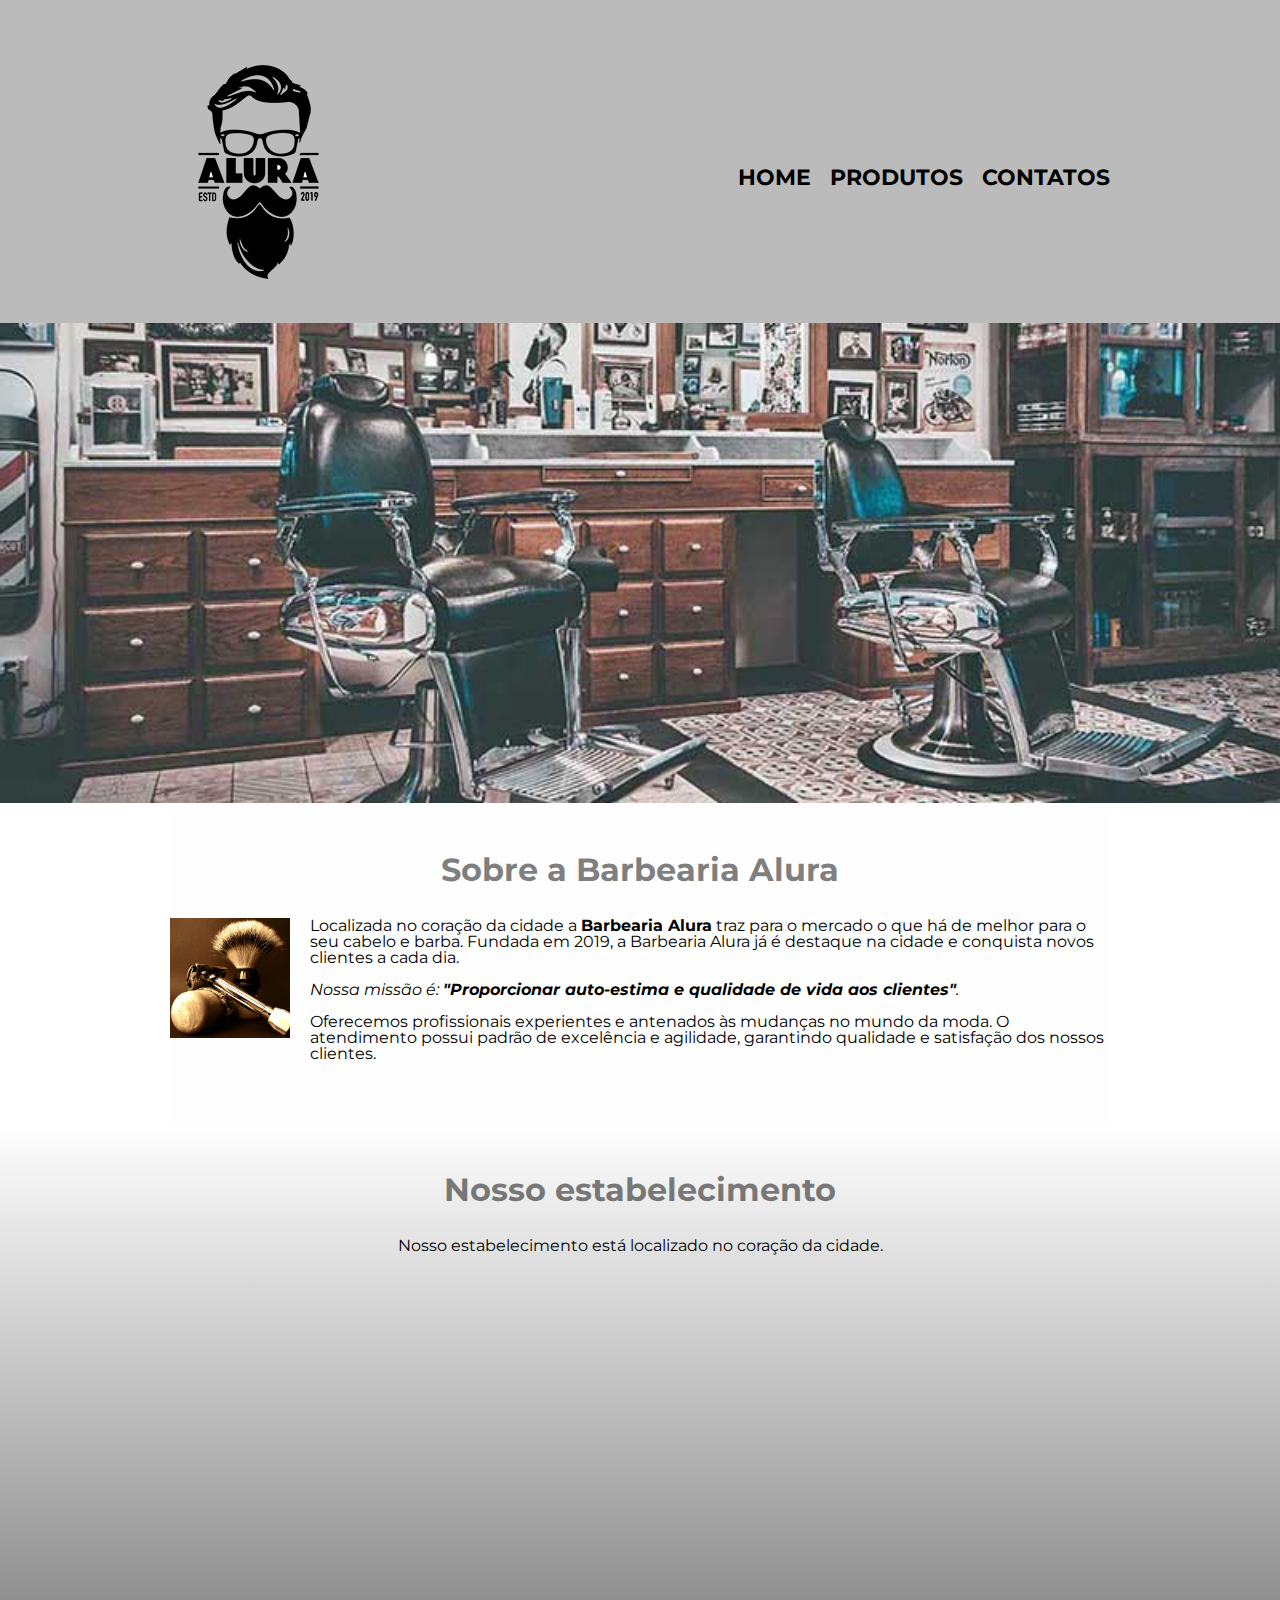
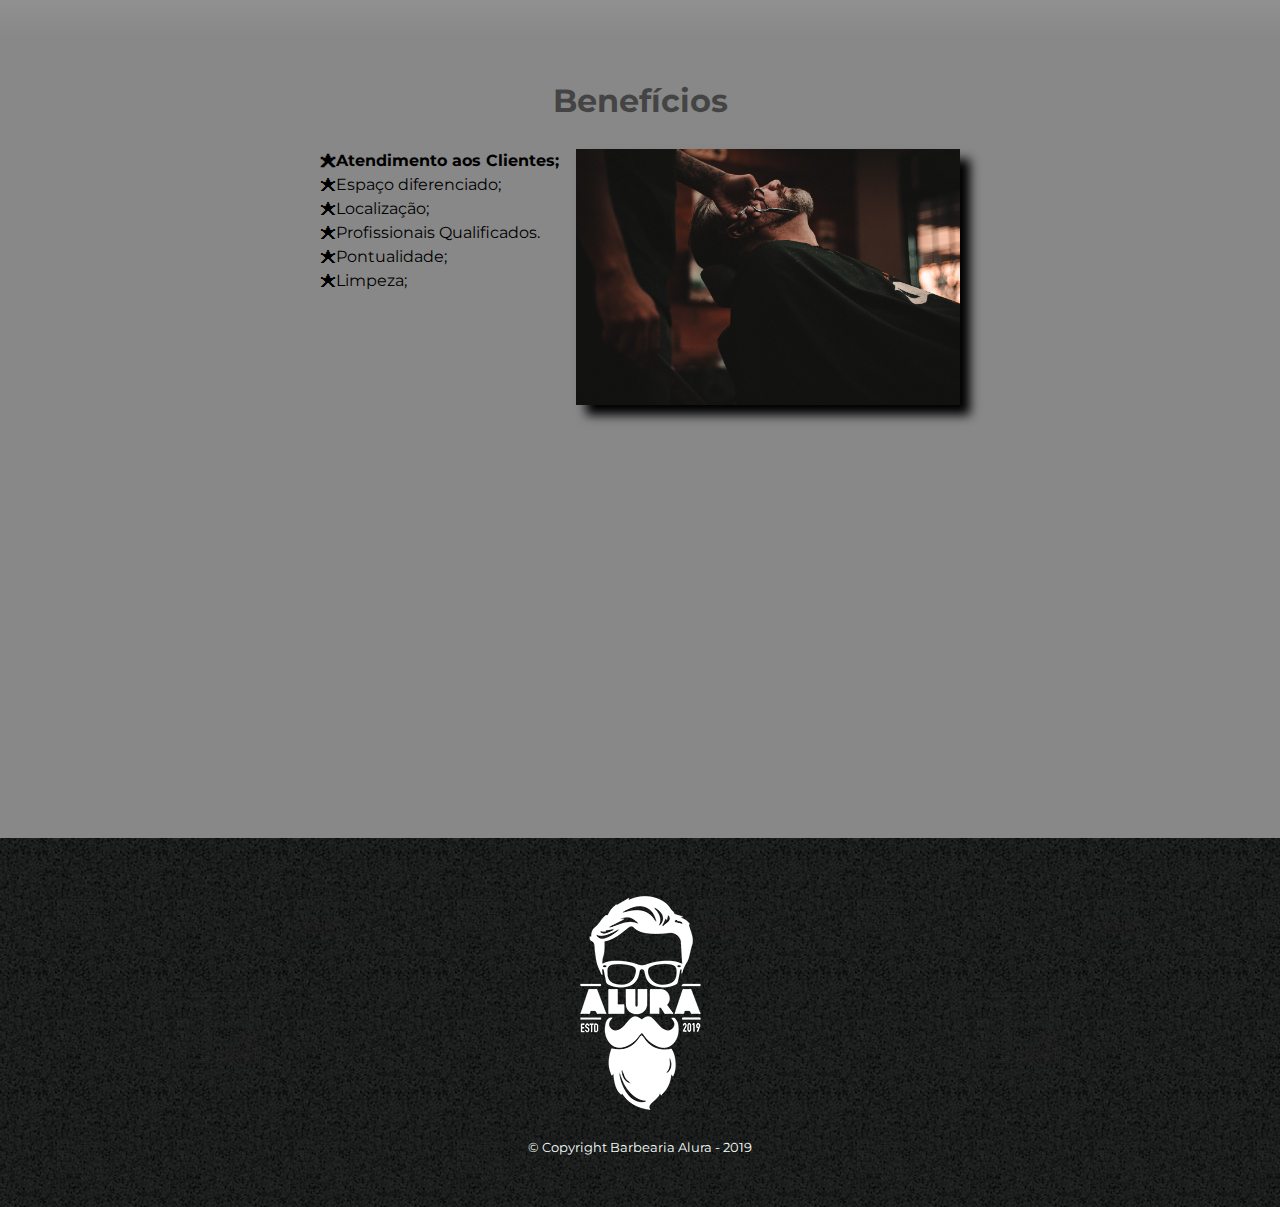
<file: index.html>
<!DOCTYPE html>
<html lang="pt-br">

<head>
    <meta charset="UTF-8">
    <meta name="viewport" content="width-device-width">
    <title>Barbearia Alura</title>
    <link rel="stylesheet" href="reset.css">
    <link rel="stylesheet" href="defaults.css">
    <link rel="stylesheet" href="nav.css">
    <link rel="stylesheet" href="style.css">
    <link rel="stylesheet" href="index.css">
    <link href="https://fonts.googleapis.com/css2?family=Montserrat:wght@300&display=swap" rel="stylesheet">
   
</head>

<body>
    <header>
        <div class="caixa">
            <h1><img src="logo.png" alt="logo Barbearia Alura"></h1>
            <nav>
                <ul>
                    <li> <a href="index.html">Home</a> </li>
                    <li> <a href="produtos.html">Produtos</a></li>
                    <li> <a href="contato.html">Contatos</a></li>
                </ul>
            </nav>
        </div>
    </header>


    <img class="banner" src="banner.jpg" alt="">
    <main>
        <section class="principal">

            <h2 class="titulo-principal">Sobre a Barbearia Alura</h2>
            <img class="utensilios" src="utensilios.jpg" alt="Imagem Utensilios de Barbeiro">

            <p>
                Localizada no coração da cidade a <strong> Barbearia Alura</strong> traz para o mercado o que há de melhor
                para o seu cabelo e barba. Fundada em 2019, a Barbearia Alura já é destaque na cidade e conquista novos
                clientes a cada dia.
            </p>

            <p id="missao">
                <em>Nossa missão é: <strong>"Proporcionar auto-estima e qualidade de vida aos
                        clientes"</strong>.</em>
            </p>

            <p>
                Oferecemos profissionais experientes e antenados às mudanças no mundo da moda. O atendimento possui padrão
                de excelência e agilidade, garantindo qualidade e satisfação dos nossos clientes.
            </p>
        </section>
        <section class="mapa">

            <h3 class="titulo-principal">Nosso estabelecimento</h3>

            <p>Nosso estabelecimento está localizado no coração da cidade.</p>
            
            <div class="mapa-conteudo">
                <iframe src="https://www.google.com/maps/embed?pb=!1m18!1m12!1m3!1d14625.793842847399!2d-46.64121943022464!3d-23.588244300000003!2m3!1f0!2f0!3f0!3m2!1i1024!2i768!4f13.1!3m3!1m2!1s0x94ce5a2b2ed7f3a1%3A0xab35da2f5ca62674!2sCaelum%20-%20Escola%20de%20Tecnologia!5e0!3m2!1spt-BR!2sbr!4v1614047431119!5m2!1spt-BR!2sbr" width="100%" height="300" style="border:0;" allowfullscreen="" loading="lazy"></iframe>
            </div>

        </section>
        
        <section class="beneficios">

            <div class= "conteudo-beneficios">

                <h3 class="titulo-principal">Benefícios</h3>
            
                <ul class="lista-beneficios">
                    <li class="itens">Atendimento aos Clientes;</li>
                    <li class="itens">Espaço diferenciado;</li>
                    <li class="itens">Localização;</li>
                    <li class="itens">Profissionais Qualificados.</li>
                    <li class="itens">Pontualidade;</li>
                    <li class="itens">Limpeza;</li>
                </ul><img src="beneficios.jpg" class="imagem-beneficios">

            </div>
           
            <div class="video">
                <iframe width="100%" height="315" src="https://www.youtube.com/embed/wcVVXUV0YUY" frameborder="0" allow="accelerometer; autoplay; clipboard-write; encrypted-media; gyroscope; picture-in-picture" allowfullscreen></iframe> 
            </div>
        </section>
    </main>
       
    <footer>
        <img src="logo-branco.png" alt="logo Barbearia Alura">
        <p class="copyright">&copy; Copyright Barbearia Alura - 2019</p>
    </footer>
</body>

</html>
</file>
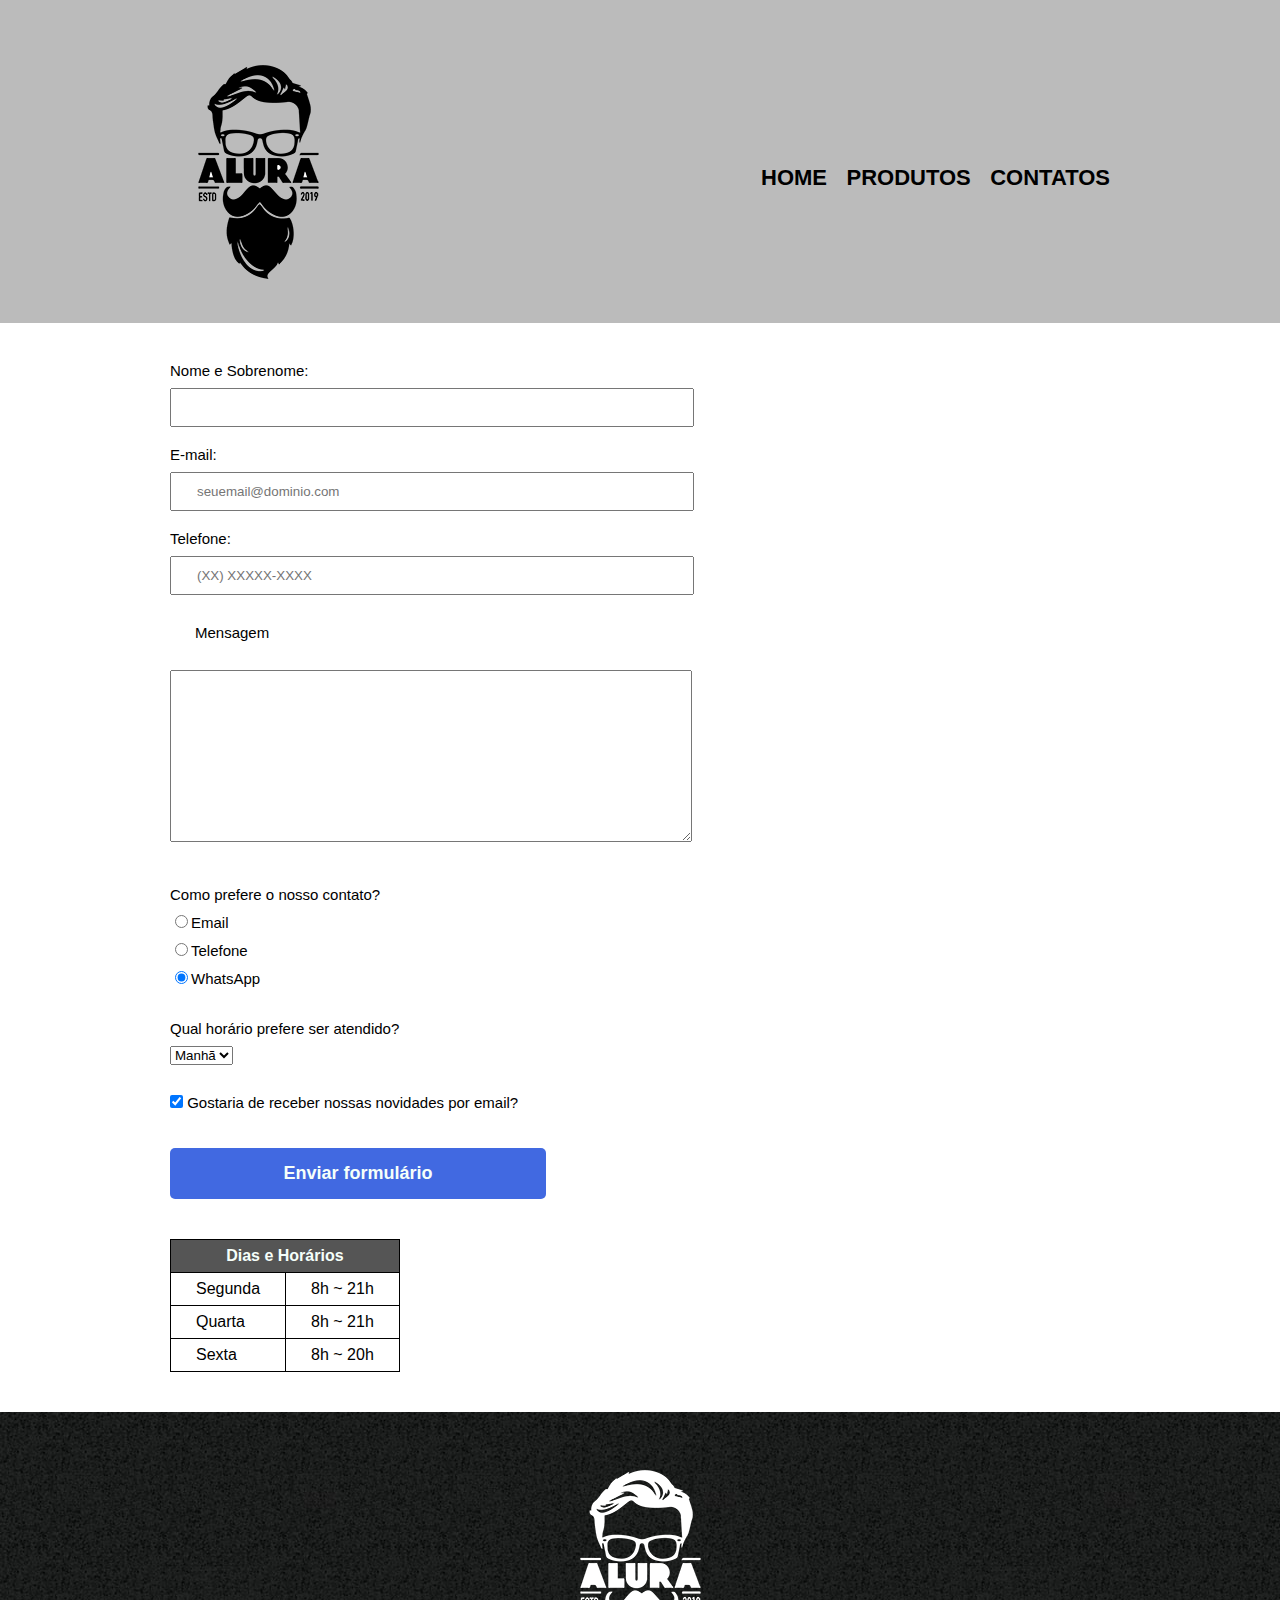
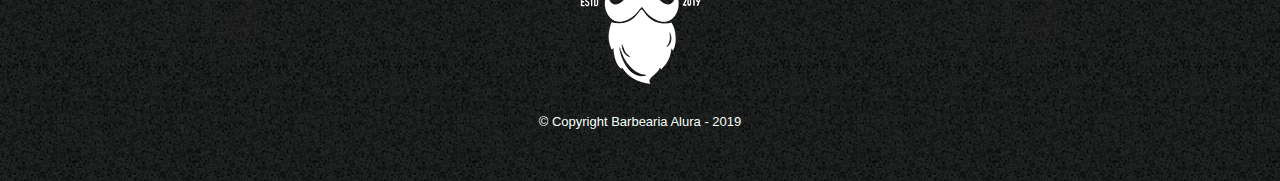
<file: contato.html>
<!DOCTYPE html>
<html>

<head>
    <meta charset="UTF-8">
    <title>Contato - Barbearia Alura</title>
    <link rel="stylesheet" href="reset.css">
    <link rel="stylesheet" href="defaults.css">
    <link rel="stylesheet" href="style.css">
    <link rel="stylesheet" href = "nav.css">
    <link rel="stylesheet" href = "contato.css">
    
</head>

<body>
    <header>
        <div class="caixa">
            <h1><img src="logo.png" alt="logo Barbearia Alura"></h1>
            <nav>
                <ul>
                    <li> <a href="index.html">Home</a> </li>
                    <li> <a href="produtos.html">Produtos</a></li>
                    <li> <a href="contato.html">Contatos</a></li>
                </ul>
            </nav>
        </div>
    </header>
    <main>
        <form >

            <label for="nome-sobrenome">Nome e Sobrenome:</label>
            <input id="nome-sobrenome" type="text" class="input-padrao" required>

            <label for="email" >E-mail:</label>
            <input id="email" type="email" class="input-padrao" required placeholder="seuemail@dominio.com">

            <label for="telefone" >Telefone:</label>
            <input id="telefone" type="tel" class="input-padrao"required placeholder="(XX) XXXXX-XXXX">

            <label for="mensagem" class="input-padrao">Mensagem</label>
            <textarea id="mensagem" cols="30" rows="10" class="input-padrao" required></textarea>

            
        
            <fieldset>
                <legend>Como prefere o nosso contato?</legend>

                <label for="radio-email"><input type="radio" name="contato" value="email" id="radio-email">Email</label>
                

                <label for="radio-telefone"><input type="radio" name="contato" value="telefone" id="radio-telefone">Telefone</label>
                
    
                <label for="radio-whatsapp"><input type="radio" name="contato" value="whatsapp" id="radio-whatsapp" checked>WhatsApp</label>
                
            </fieldset>
            <fieldset>
                <legend>Qual horário prefere ser atendido?</legend>
            <select name="" id="">
                <option value="">Manhã</option> 
                <option value="">Tarde</option>
                <option value="">Noite</option>
            </select>
            </fieldset>

            <label for=""><input type="checkbox" class="checkbox" checked> Gostaria de receber nossas novidades por email?</label>
            <input type="submit" value="Enviar formulário" class="enviar">
        </form>
        <table>
            <thead>
                <tr>
                    <th colspan = "2">Dias e Horários</th>
                </tr>
            </thead>

            <tbody>
                <tr>
                    <td >Segunda</td>
                    <td>8h ~ 21h</td>
                </tr>
                <tr>
                    <td>Quarta</td>
                    <td>8h ~ 21h</td>
                </tr>
                <tr>
                    <td>Sexta</td>
                    <td>8h ~   20h</td>
                </tr>
            </tbody> 
        </table>
    </main>
    <footer>
        <img src="logo-branco.png" alt="logo Barbearia Alura">
        <p class="copyright">&copy; Copyright Barbearia Alura - 2019</p>
    </footer>
</body>

</html>
</file>
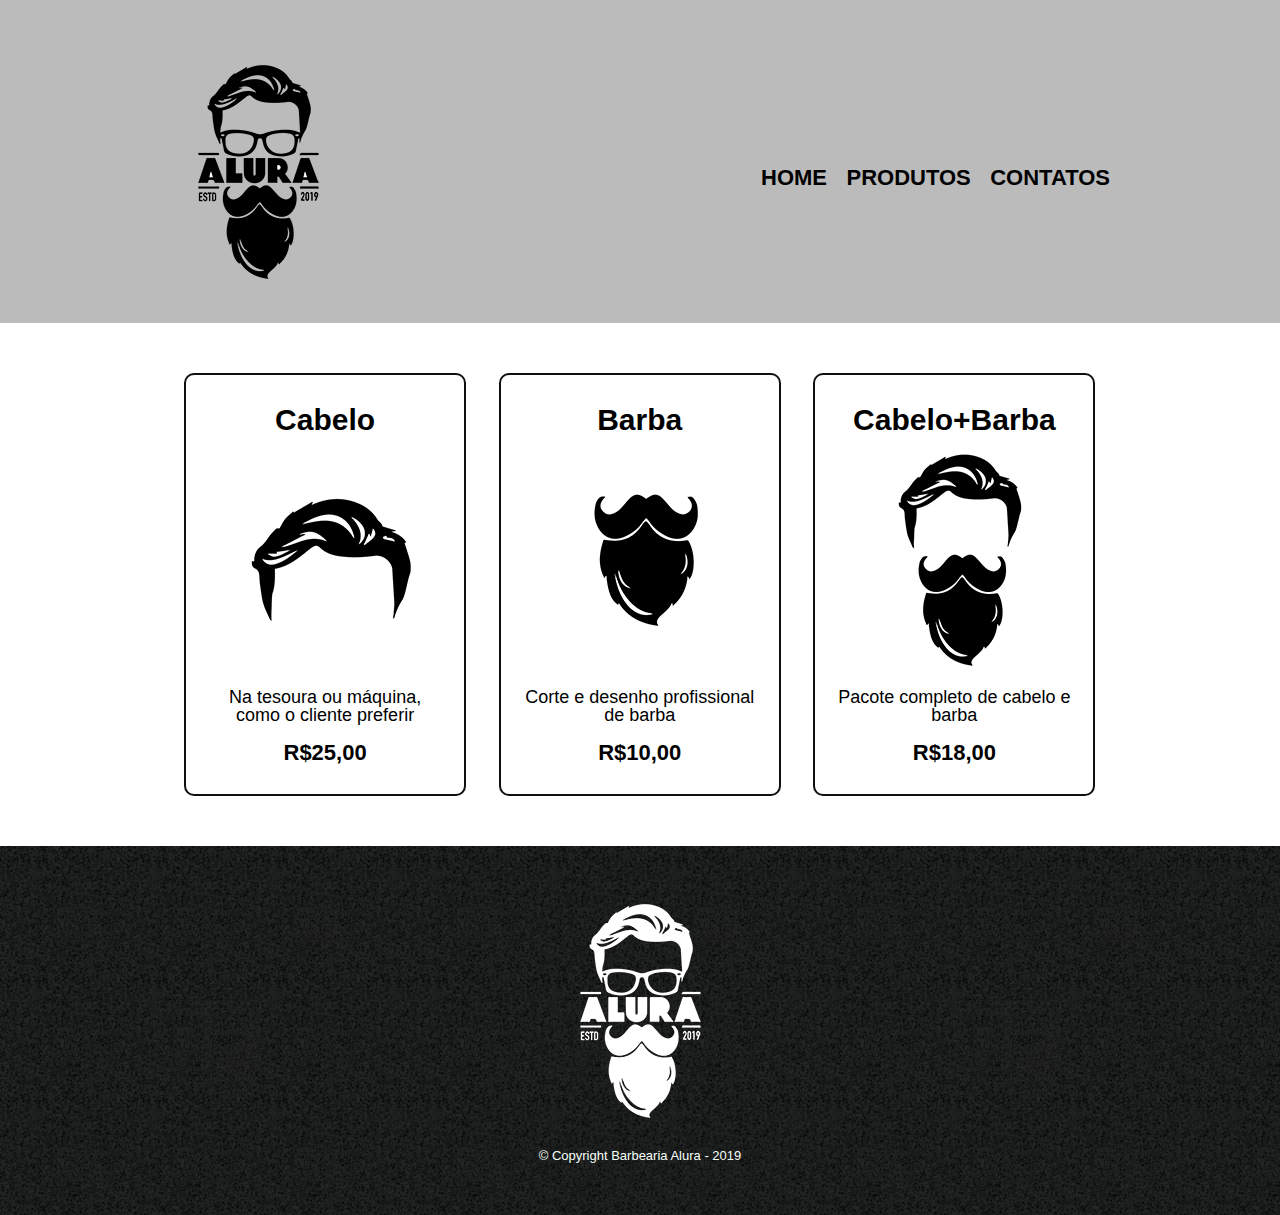
<file: produtos.html>
<!DOCTYPE html>
<html lang="pt-br">

<head>
    <meta charset="UTF-8">
    <title>Produtos - Barbearia Alura</title>
    <link rel="stylesheet" href="reset.css">
    <link rel="stylesheet" href="defaults.css">
    <link rel="stylesheet" href="style.css">
    <link rel="stylesheet" href="nav.css">
</head>

<body>

    <header>
        <div class="caixa">
            <h1><img src="logo.png" alt="logo Barbearia Alura"></h1>
            <nav>
                <ul>
                    <li> <a href="index.html">Home</a> </li>
                    <li> <a href="produtos.html">Produtos</a></li>
                    <li> <a href="contato.html">Contatos</a></li>
                </ul>
            </nav>
        </div>

    </header>
    <main>
        <ul class="produtos">
            <li>
                <h2>Cabelo</h2>
                <img src="cabelo.jpg" alt="imagem cabelo">
                <p class="produto-descricao">Na tesoura ou máquina, como o cliente preferir</p>
                <p class="produto-preco">R$25,00</p>
            </li>
            <li>
                <h2>Barba</h2>
                <img src="barba.jpg" alt="imagem barba">
                <p class="produto-descricao">Corte e desenho profissional de barba</p>
                <p class="produto-preco">R$10,00</p>
            </li>
            <li>
                <h2>Cabelo+Barba</h2>
                <img src="cabelo+barba.jpg" alt="imagem cabelo e barba">
                <p class="produto-descricao">Pacote completo de cabelo e barba</p>
                <p class="produto-preco">R$18,00</p>
            </li>
        </ul>
    </main>
    <footer>
        <img src="logo-branco.png" alt="logo Barbearia Alura">
        <p class="copyright">&copy; Copyright Barbearia Alura - 2019</p>
    </footer>
</body>

</html>
</file>
<file: defaults.css>
h1 {
    display: block;
    font-size: 2.5em;
    margin-block-start: 0.67em;

    margin-inline-start: 0px;
    margin-inline-end: 0px;
    font-weight: bold;
}

h2 {
    font-size: 1.95em;
    font-weight: bold;
}

h3 {
    font-size: 1.75em;
    font-weight: bold;
}

p {
    display: block;
    margin-block-end: 1em;
    margin-inline-start: 0px;
    margin-inline-end: 0px;
}
</file>
<file: nav.css>
header {
    background: #BBBBBB;
    padding: 20px 0;
    font-family: 'Montserrat', sans-serif;

}

.caixa {
    position: relative;
    margin: 0 auto;
    width: 940px;
}

nav {
    position: absolute;
    top: 120px;
    right: 0;
}

nav li {
    display: inline;
    margin: 0 0 0 15px;
}

nav li a:hover {
    font-size: 26px;
}

nav li a:active {
    color: royalblue;
}

nav a {
    text-transform: uppercase;
    color: #000000;
    font-weight: bold;
    font-size: 22px;
    text-decoration: none;
}

nav a:hover {
    color: mintcream;
    text-decoration: underline;
}
</file>
<file: style.css>
body{
    font-family: 'Montserrat', sans-serif;
}

.produtos {
    margin: 0 auto;
    width: 940px;
    padding: 50px 0;
}

.produtos li {
    display: inline-block;
    text-align: center;
    width: 30%;
    vertical-align: top;
    margin: 0 1.5%;
    padding: 30px 20px;
    box-sizing: border-box;
    border: solid 2px #0f0f0f;
    border-radius: 10px;
}

.produtos li:hover {
    border-color: slategrey;
}

.produtos li:hover h2 {
    font-size: 33px;
}

.produtos li:active {
    border-color: royalblue;
}

.produtos h2 {
    font-size: 30px;
    font-weight: bold;
}

.produto-descricao {
    font-size: 18px;
}

.produto-preco {
    font-size: 22px;
    font-weight: bold;
    margin: 10px 0 0;
}

footer {
    text-align: center;
    background: url("bg.jpg");
    padding: 40px 0;
}

.copyright {
    color: mintcream;
    font-size: 13px;
    margin-top: 10px;
}

@media screen and (max-width:480px){
    .caixa, .principal, .conteudo-beneficios,.mapa-conteudo, .video {
        width:auto;
    }

    h1{
        text-align: center;
    }

    nav{
        position: static;
    }

    .lista-beneficios{
        width: 100%;
    }

    .produtos li{
        display:block;
        margin: 2%  20em;
        width:50%;
        
    }
}
</file>
<file: index.css>
body{
    font-family: 'Montserrat', sans-serif;
}

.banner{
    width: 100%;
} 

.titulo-principal{
    text-align: center;
    font-size: 2em;
    margin: 0 0 1em;
    clear: left;
    color: rgba(0,0,0,0.5)
}

.principal{
    padding: 3em 0;
    background: #FEFEFE;
	width: 940px;
	margin: 0 auto;
}

.principal p{
    margin: 0 0 1em;
}

.principal strong{
    font-weight: bold;
}

.principal em{
    font-style: italic;
}

.utensilios{
    width: 120px;
    float:left;
    margin: 0 20px 20px 0;
}

.mapa{
    padding: 3em 0;
    background:linear-gradient(#FEFEFE, #888888);
}

.mapa p{
    margin: 0 0 2em;
    text-align: center;
}

.mapa-conteudo{
    width: 940px;
	margin: 0 auto;
   
}


.beneficios{
    padding: 3em 0;
    background: #888888;
	margin: 0 auto;
}

.imagem-beneficios{
    width: 60%;
    opacity:1;
    transition: 400ms;
    box-shadow: 10px 10px 10px 0 #000000;
}

.imagem-beneficios:hover{
    opacity:0.3;
}

.conteudo-beneficios{
    width: 640px;
    margin:0 auto;
}

.lista-beneficios{
    width:40%;
    display: inline-block;
    vertical-align: top;
}

.itens{
    line-height: 1.5em;
}

.itens:first-child{
    font-weight: bold;
}

.itens:before{
    content:" 🟊";
}

.video{
    width: 560px;
    margin: 2em auto;
}

@media screen and (max-width:480px){
    .caixa, .principal, .conteudo-beneficios,.mapa-conteudo, video {
        width:auto;
    }

    h1{
        text-align: center;
    }

    nav{
        position: static;
    }

    .lista-beneficios{
        width: 100%;
    }
}
</file>
<file: contato.css>
body{
    font-family: 'Montserrat', sans-serif;
}


main {
	width: 940px;
	margin: 0 auto;
}

form{
    margin: 40px 0;
}
form label, form legend{
    display:block;
    font-size: 15px;
    margin: 0 0 10px;
}

form legend{
    padding: 25px 0 0 0;
}

.input-padrao{
    display:block;
    margin: 0 0 20px;
    padding: 10px 25px;
    width: 50%;
}

.checkbox{
    margin: 30px 0;
}

.enviar {
    width:40%;
    padding: 15px 0;
    background:royalblue;
    color: mintcream;
    font-weight: bold;
    font-size: 18px;
    border: none;
    border-radius: 5px;
    cursor: pointer;
}

.enviar:hover{
    background:slategray;
    transition: 1s all;
    transform: scale(1.2) rotate(360deg);
}

table{
    margin: 20px 0 40px;
}
thead{
    background:#555555;
    color:mintcream;
    font-weight: bold;
}

td, th{
    border: 1px solid #000000;
    padding: 8px 25px;
}
</file>
